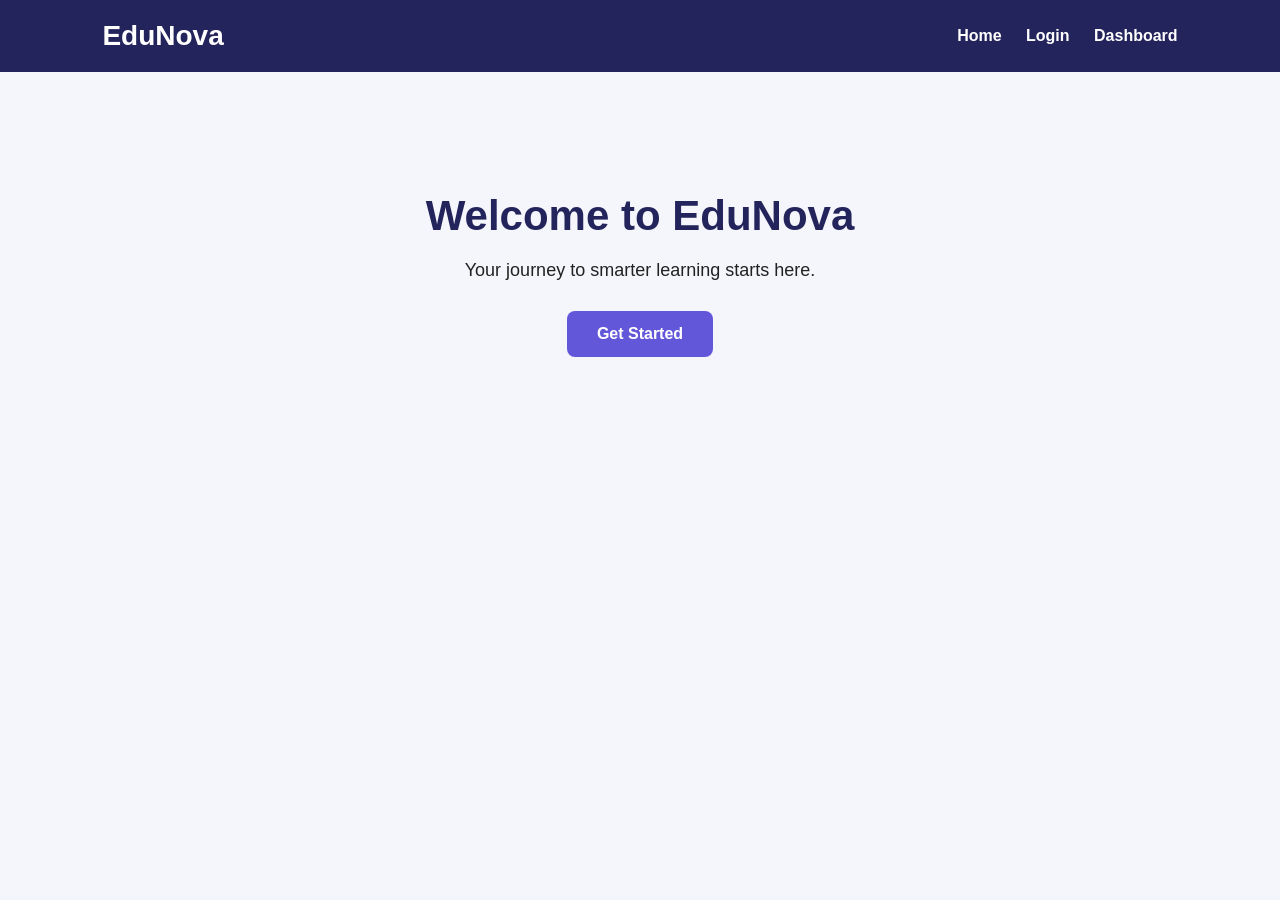
<file: index.html>
<!DOCTYPE html>
<html lang="en">
<head>
    <meta charset="UTF-8">
    <meta name="viewport" content="width=device-width, initial-scale=1.0">
    <title>EduNova - Smart Learning</title>
    <link rel="stylesheet" href="style.css">
</head>
<body>
    <header>
        <h1>EduNova</h1>
        <nav>
            <a href="index.html">Home</a>
            <a href="login.html">Login</a>
            <a href="dashboard.html">Dashboard</a>
        </nav>
    </header>

    <main>
        <h2>Welcome to EduNova</h2>
        <p>Your journey to smarter learning starts here.</p>
        <a href="login.html" class="btn">Get Started</a>
    </main>

    <script src="script.js"></script>
</body>
</html>
</file>
<file: style.css>
* {
    margin: 0;
    padding: 0;
    box-sizing: border-box;
}

body {
    font-family: Arial, sans-serif;
    background: #f4f6fb;
    color: #222;
}

header {
    background: #24245c;
    color: white;
    padding: 20px 8%;
    display: flex;
    justify-content: space-between;
    align-items: center;
}

header h1 {
    font-size: 28px;
}

nav a {
    color: white;
    text-decoration: none;
    margin-left: 20px;
    font-weight: bold;
}

main {
    text-align: center;
    padding: 120px 20px;
}

main h2 {
    font-size: 42px;
    color: #24245c;
    margin-bottom: 20px;
}

main p {
    font-size: 18px;
    margin-bottom: 30px;
}

.btn {
    display: inline-block;
    background: #6256d9;
    color: white;
    padding: 14px 30px;
    border-radius: 8px;
    text-decoration: none;
    font-weight: bold;
}

.btn:hover {
    background: #4035a8;
}
</file>
